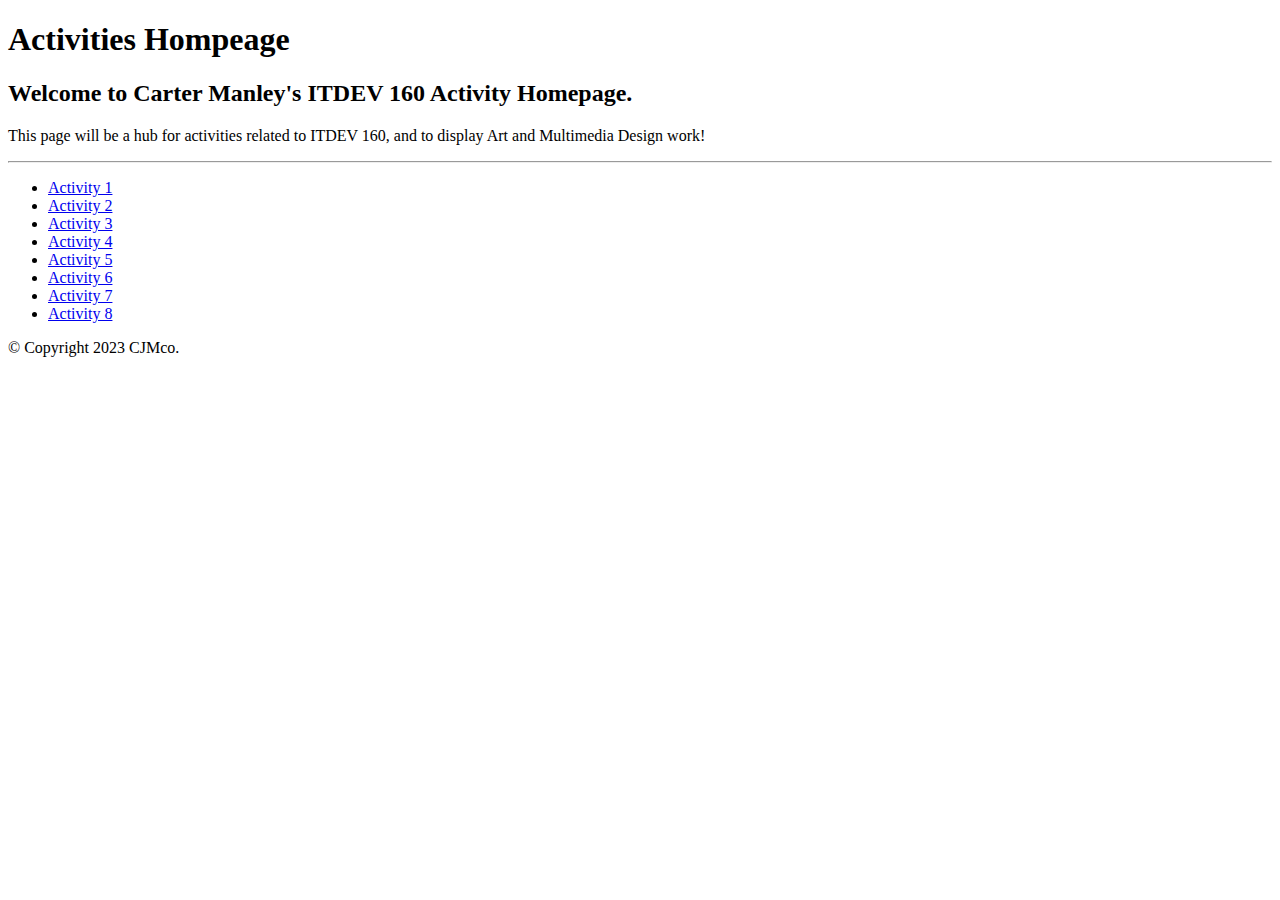
<file: index.html>
<!DOCTYPE html>
<html lang="en">
<head>
    <meta charset="UTF-8">
    <meta name="description" content="Welcome to my site">
    <meta name="keywords" content="Carter Manley's web portfolio">
	<title>ITDEV 160 Activities Homepage</title>
</head>
<body>
    <header>
        <h1>Activities Hompeage</h1>
        <h2>
            Welcome to Carter Manley's ITDEV 160 Activity Homepage.
        </h2>
    </header>
    <main>
        <p>
            This page will be a hub for activities related to ITDEV 160, and to display Art and Multimedia Design work!
        </p>
        <hr>
        </hr>
        <ul>
            <li><a href="activity-1/index.html">Activity 1</a></li>
            <li><a href="activity-2/index.html">Activity 2</a></li>
            <li><a href="activity-3/index.html">Activity 3</a></li>
            <li><a href="activity-4/index.html">Activity 4</a></li>            
            <li><a href="activity-5/index.html">Activity 5</a></li> 
            <li><a href="activity-6/index.html">Activity 6</a></li> 
            <li><a href="activity-7/index.html">Activity 7</a></li> 
            <li><a href="activity-8/index.html">Activity 8</a></li> 
        </ul>       
    </main>
    <footer>
        <p>&copy; Copyright 2023 CJMco.</p>
    </footer>
</body>
</html>
</file>
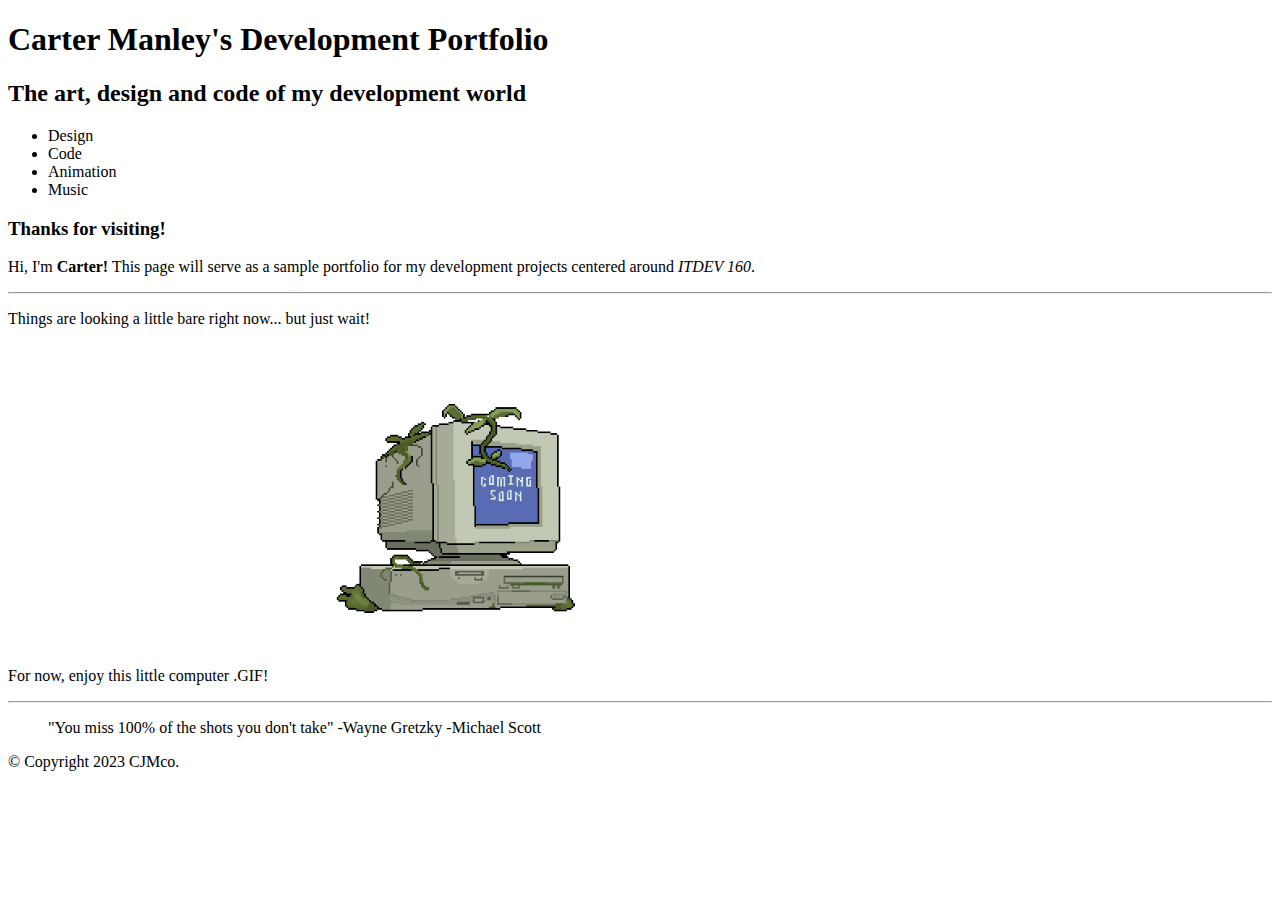
<file: activity-1/index.html>
<!DOCTYPE html>
<html lang="en">
<head>
    <meta charset="UTF-8">
    <meta name="description" content="Welcome to my site">
    <meta name="keywords" content="Carter Manley's web portfolio">
	<title>Carter Manley ITDEV 140</title>
</head>
<body>
    <header>
        <h1>Carter Manley's Development Portfolio</h1>
        <h2>The art, design and code of my development world</h2>
    </header>
    <main>
        <ul>
            <li><a>Design</a></li>
            <li><a>Code</a></li>
            <li><a>Animation</a></li>
            <li><a>Music</a></li>
        </ul>
        
        <h3>
            Thanks for visiting!
        </h3>
        <p>
            Hi, I'm <b>Carter!</b> This page will serve as a sample portfolio for my development projects centered around <i>ITDEV 160</i>.
        </p>
        <hr>  
            <p>
            Things are looking a little bare right now...     but just wait!    
            </p>
        </hr>  
        <p>
            For now, enjoy this little computer .GIF!
            <img src="ComputerComingSoon.gif" alt="Computer GIF" width="400">
        </p>
        <hr>
        </hr>
        <blockquote cite="https://en.wikipedia.org/wiki/Michael_Scott_Paper_Company">
            "You miss 100% of the shots you don't take" -Wayne Gretzky  -Michael Scott
        </blockquote>

    </main>

    <footer>
        <p>&copy; Copyright 2023 CJMco.</p>
    </footer>
</body>
</html>
</file>
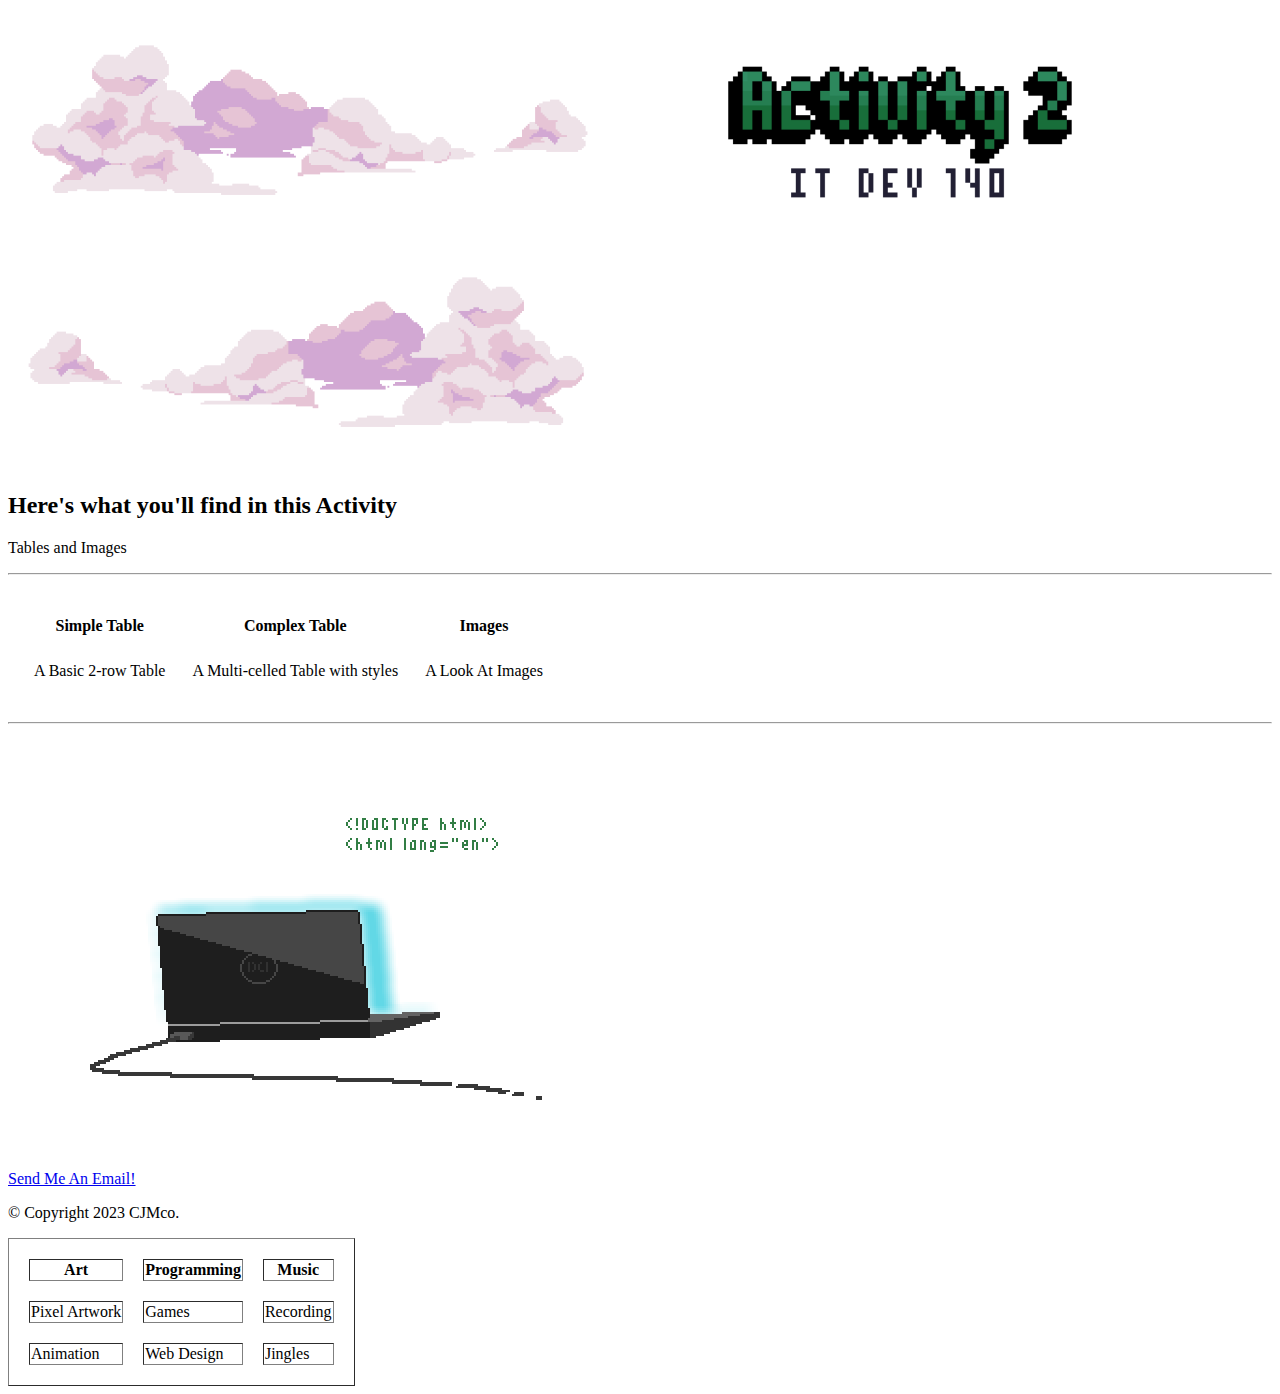
<file: activity-2/index.html>
<!DOCTYPE html>
<html lang="en">
<head>
    <meta charset="UTF-8">
    <meta name="description" content="Welcome to my site">
    <meta name="keywords" content="Carter Manley's web portfolio">
	<title>Carter Manley ITDEV 140 Activity 2</title>
</head>
<body>
    <header>
        <img src="images/Activity2Clouds.png" alt="Title Image" width="600">
        <img src="images/Activity2Title.png" alt="Title Image" width="600">
        <img src="images/Activity2Clouds2.png" alt="Title Image" width="600">
        <h2>Here's what you'll find in this Activity</h2>
    </header>
    <main>
        <p>
            Tables and Images
        </p>
        <hr>
        </hr>
        <p>
            <table id = "Simple Table"  cellspacing = "25">
                <tr>
                  <th>Simple Table</th>
                  <th>Complex Table</th>
                  <th>Images</th>
                </tr>
                <tr>
                  <td> A Basic 2-row Table</td>
                  <td>A Multi-celled Table with styles</td>
                  <td>A Look At Images</td>
                </tr>
              </table>
        </p>
        <hr>
        </hr>
        <p>
            <table id = "Complex Table" border = "1" cellspacing = "20"> 
                <thead>
                    <tr>
                        <th scope = "column">Art</th>
                        <th scope = "column">Programming</th>
                        <th scope = "column">Music</th>
                    </tr>
                </thead>
                <tbody>
                    <tr>
                        <td scope = "row">Pixel Artwork</td>
                        <td scope = "row">Games</td>
                        <td scope = "row">Recording</td>
                    </tr>
                </tbody>
                <tfoot>
                    <td>Animation</td>
                    <td>Web Design</td>
                    <td>Jingles</td>
                </tfoot>
        </p>
        <p>
            <img src="images/Activity2Computer.png" alt="Computer Graphic" width="600">
        </p>

        <p>
            <a href = "mailto: manleyc1@gmatc.matc.edu">Send Me An Email!</a>
        </p>

    </main>
    <footer>
        <p>&copy; Copyright 2023 CJMco.</p>
    </footer>
</body>
</html>
</file>
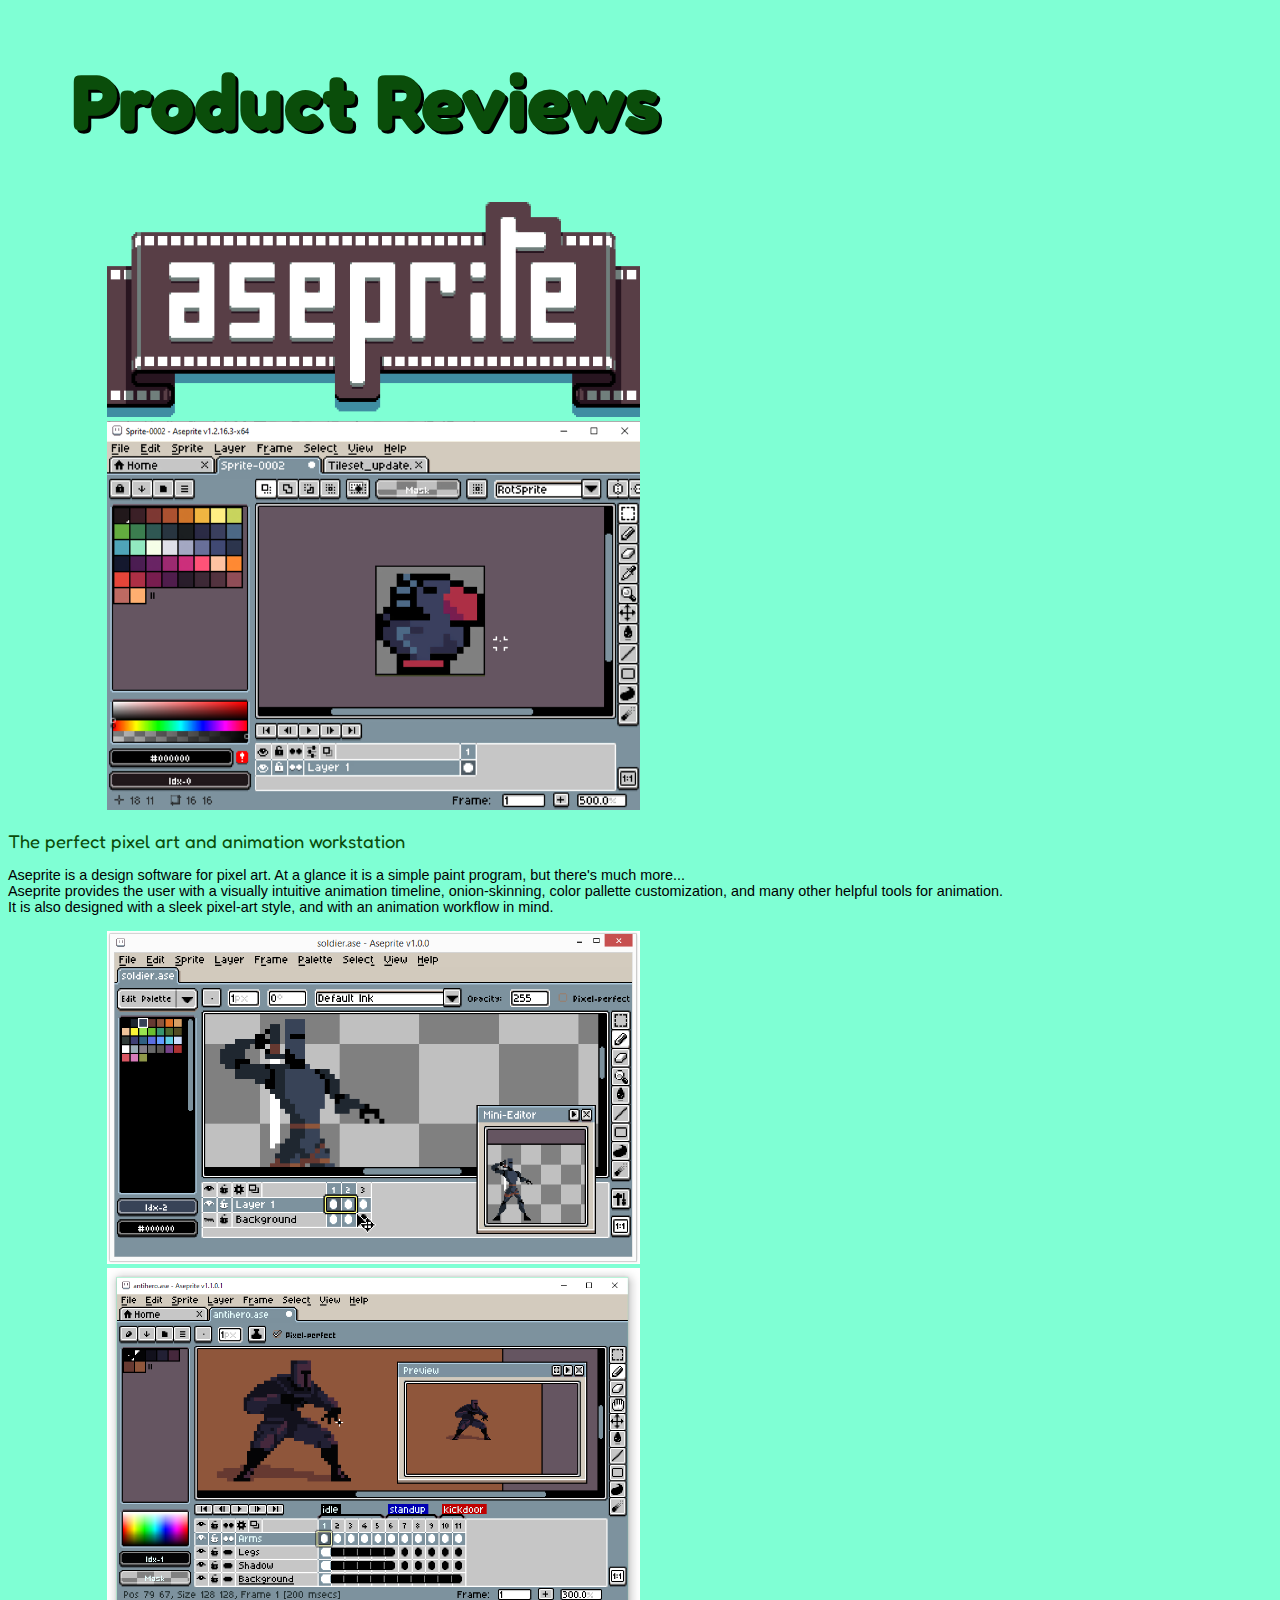
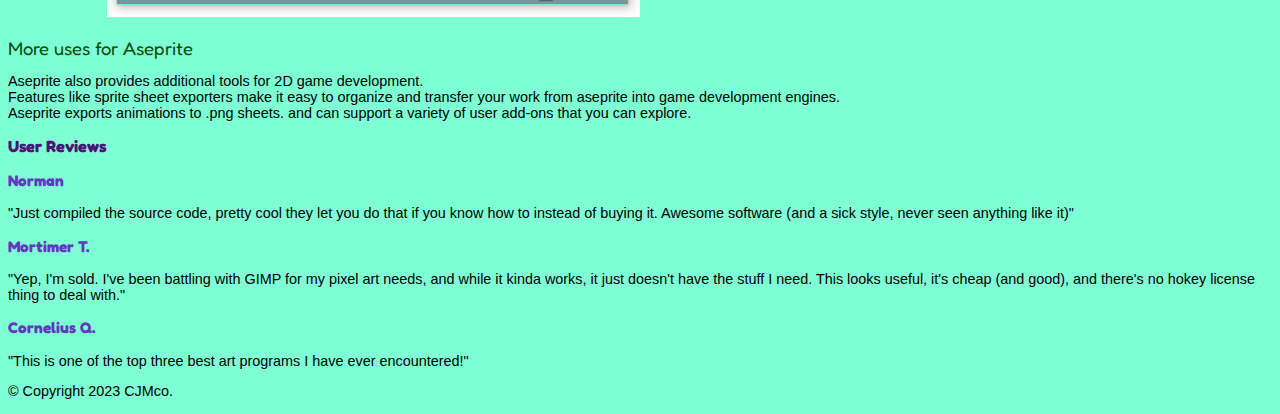
<file: activity-3/index.html>
<!DOCTYPE html>  
<html lang="en">
	<head>
        <meta charset="utf-8">
        <title>Product Reviews</title>
        <link rel="stylesheet" type="text/css" href="https://fonts.googleapis.com/css2?family=Fredoka+One&display=swap" >
        <link rel="stylesheet" type="text/css" href="css/master.css">

    </head>
    <body>
        <header>
          <h1>Product Reviews</h1>  
        </header>
        <main>
            <figure>
                <img src ="images/aseprite_logo.png" alt = "aseprite logo">
                <img src ="images/aeprite_image_1.png" alt = "Aseprite window 1">
            </figure>
            <figcaption>
               <span>The perfect pixel art and animation workstation</span>
            </figcaption>
            <p id = "product desription">
                Aseprite is a design software for pixel art. At a glance it is a simple paint program, but there's much more...
                <br>Aseprite provides the user with a visually intuitive animation timeline, onion-skinning, color pallette customization,
                and many other helpful tools for animation.
                <br>It is also designed with a sleek pixel-art style, and with an animation workflow in mind.
            </p>
            <figure>
                <img src ="images/aseprite_image_2.png" alt = "Aseprite window 2">
                <img src ="images/aseprite_image_3.png" alt = "Aseprite window 3">
            </figure>
            <figcaption>
                 <span>More uses for Aseprite</span>
            </figcaption>
            <p id = "product desription continued">
                Aseprite also provides additional tools for 2D game development. 
                <br>Features like sprite sheet exporters make it easy to organize and transfer your work from aseprite into game development engines. 
                <br>Aseprite exports animations to .png sheets. and can support a variety of user add-ons that you can explore.
            </p>
            <h2>User Reviews</h2>
            <div class = "Review">
                <h3>Norman</h3> 
                <p>"Just compiled the source code, pretty cool they let you do that if you know how to
                     instead of buying it. Awesome software (and a sick style, never seen anything like it)"</p>
            </div>
            <div class = "Review">
                <h3>Mortimer T.</h3> 
                <p>"Yep, I'm sold.  I've been battling with GIMP for my pixel art needs, and while it kinda works,
                     it just doesn't have the stuff I need.  This looks useful, it's cheap (and good), and there's no hokey license thing to deal with."</p>
            </div>
            <div class = "Review">
                <h3>Cornelius Q.</h3> 
                <p>"This is one of the top three best art programs I have ever encountered!"</p>
            </div>
    
        </main>
    
        <footer>
            <p>&copy; Copyright 2023 CJMco.</p>
        </footer>
    </body>
    </html>
</file>
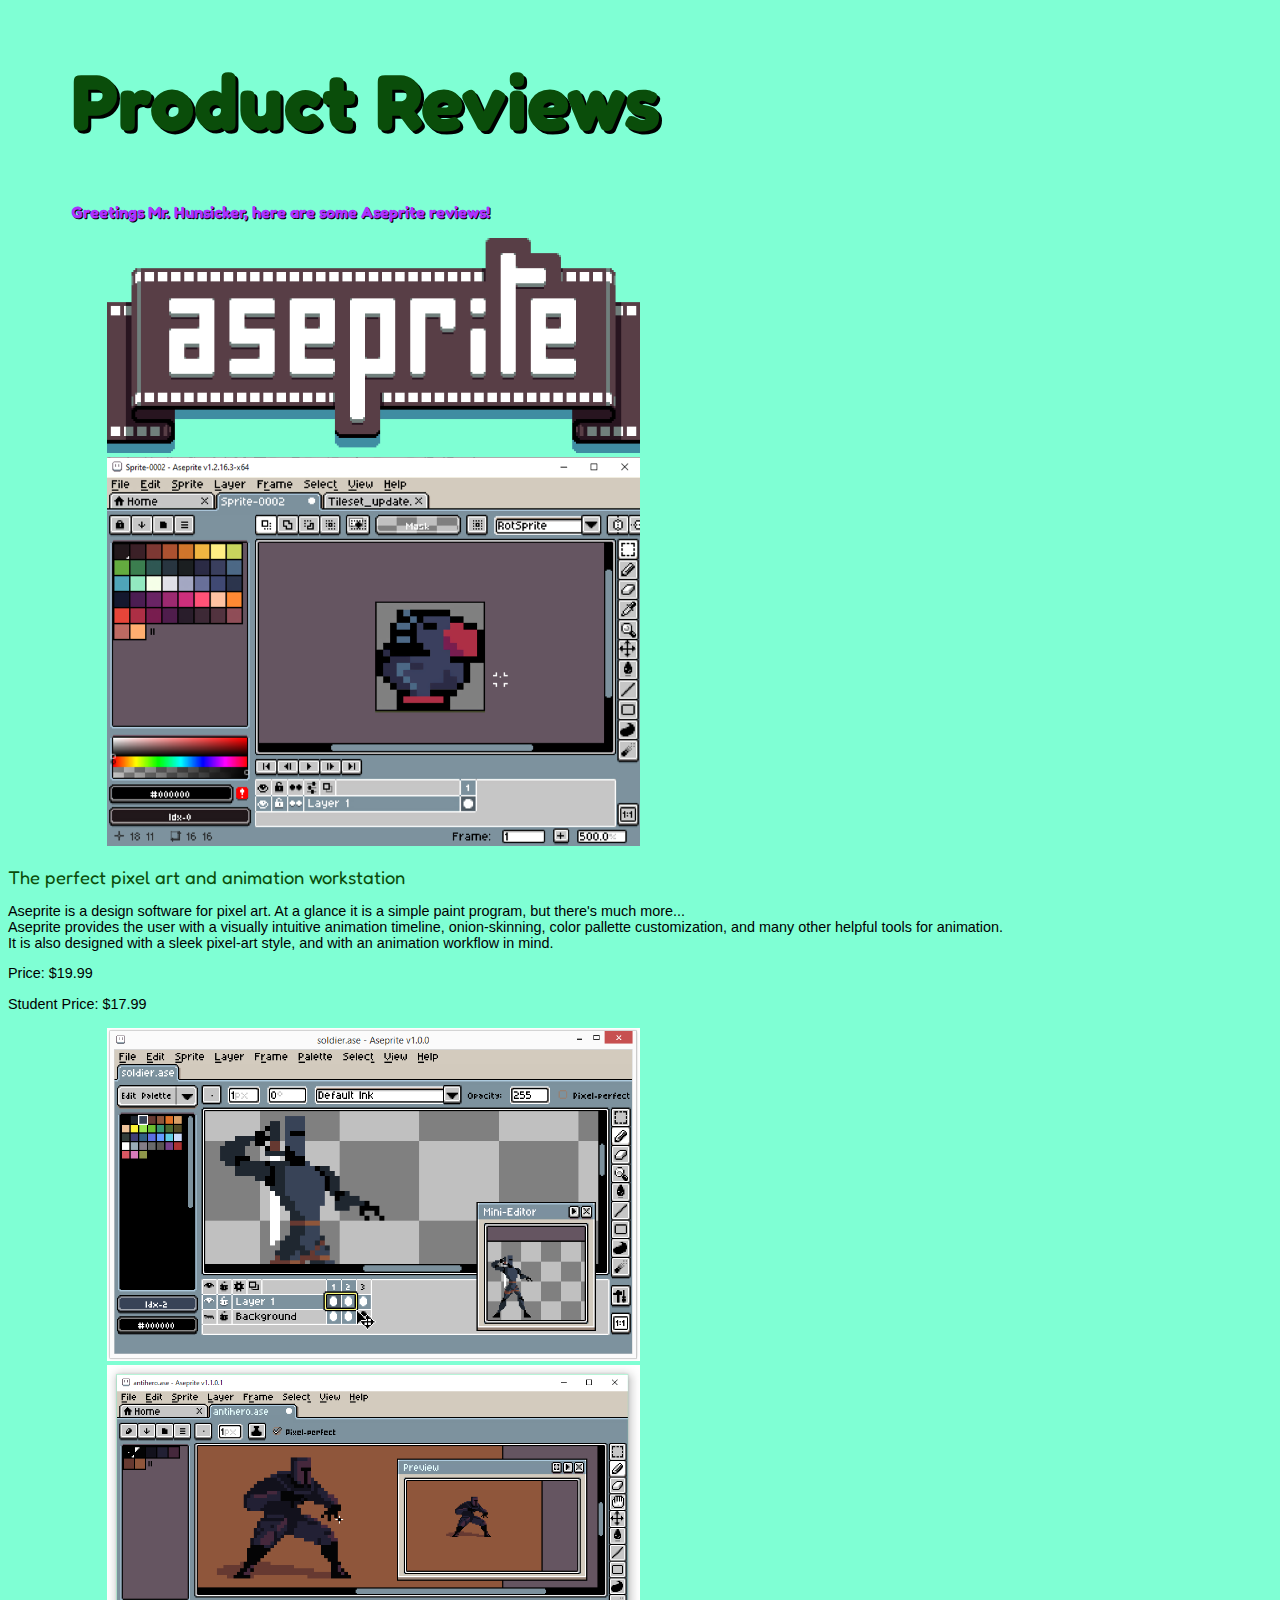
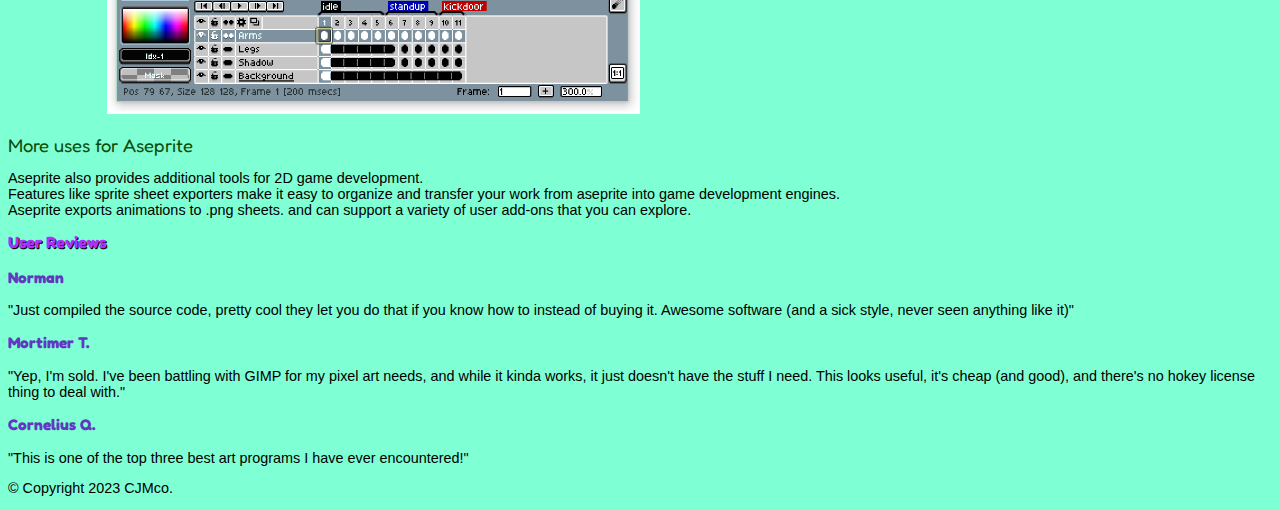
<file: activity-4/index.html>
<!DOCTYPE html>  
<html lang="en">
	<head>
        <meta charset="utf-8">
        <title>Product Reviews</title>
        <link rel="stylesheet" type="text/css" href="https://fonts.googleapis.com/css2?family=Fredoka+One&display=swap" >
        <link rel="stylesheet" type="text/css" href="css/master.css">

    </head>
    <body>
        <header>
          <h1>Product Reviews</h1>  
          <h2 id="greeting"></h2>
        </header>
        <main>
            <figure>
                <img src ="images/aseprite_logo.png" alt = "aseprite logo">
                <img src ="images/aeprite_image_1.png" alt = "Aseprite window 1">
            </figure>
            <figcaption>
               <span>The perfect pixel art and animation workstation</span>
            </figcaption>
            <p id = "product desription">
                Aseprite is a design software for pixel art. At a glance it is a simple paint program, but there's much more...
                <br>Aseprite provides the user with a visually intuitive animation timeline, onion-skinning, color pallette customization,
                and many other helpful tools for animation.
                <br>It is also designed with a sleek pixel-art style, and with an animation workflow in mind.
            </p>
            <p>Price: $<span id="price"></span></p>
            <p>Student Price: $<span id="student-price"></span></p>
            <figure>
                <img src ="images/aseprite_image_2.png" alt = "Aseprite window 2">
                <img src ="images/aseprite_image_3.png" alt = "Aseprite window 3">
            </figure>
            <figcaption>
                 <span>More uses for Aseprite</span>
            </figcaption>
            <p id = "product desription continued">
                Aseprite also provides additional tools for 2D game development. 
                <br>Features like sprite sheet exporters make it easy to organize and transfer your work from aseprite into game development engines. 
                <br>Aseprite exports animations to .png sheets. and can support a variety of user add-ons that you can explore.
            </p>
            
            <h2>User Reviews</h2>
            <div class = "Review">
                <h3>Norman</h3> 
                <p>"Just compiled the source code, pretty cool they let you do that if you know how to
                     instead of buying it. Awesome software (and a sick style, never seen anything like it)"</p>
            </div>
            <div class = "Review">
                <h3>Mortimer T.</h3> 
                <p>"Yep, I'm sold.  I've been battling with GIMP for my pixel art needs, and while it kinda works,
                     it just doesn't have the stuff I need.  This looks useful, it's cheap (and good), and there's no hokey license thing to deal with."</p>
            </div>
            <div class = "Review">
                <h3>Cornelius Q.</h3> 
                <p>"This is one of the top three best art programs I have ever encountered!"</p>
            </div>
    
        </main>
    
        <footer>
            <p>&copy; Copyright 2023 CJMco.</p>
        </footer>
        <script src="js/scripts.js"></script>
    </body>
    </html>
</file>
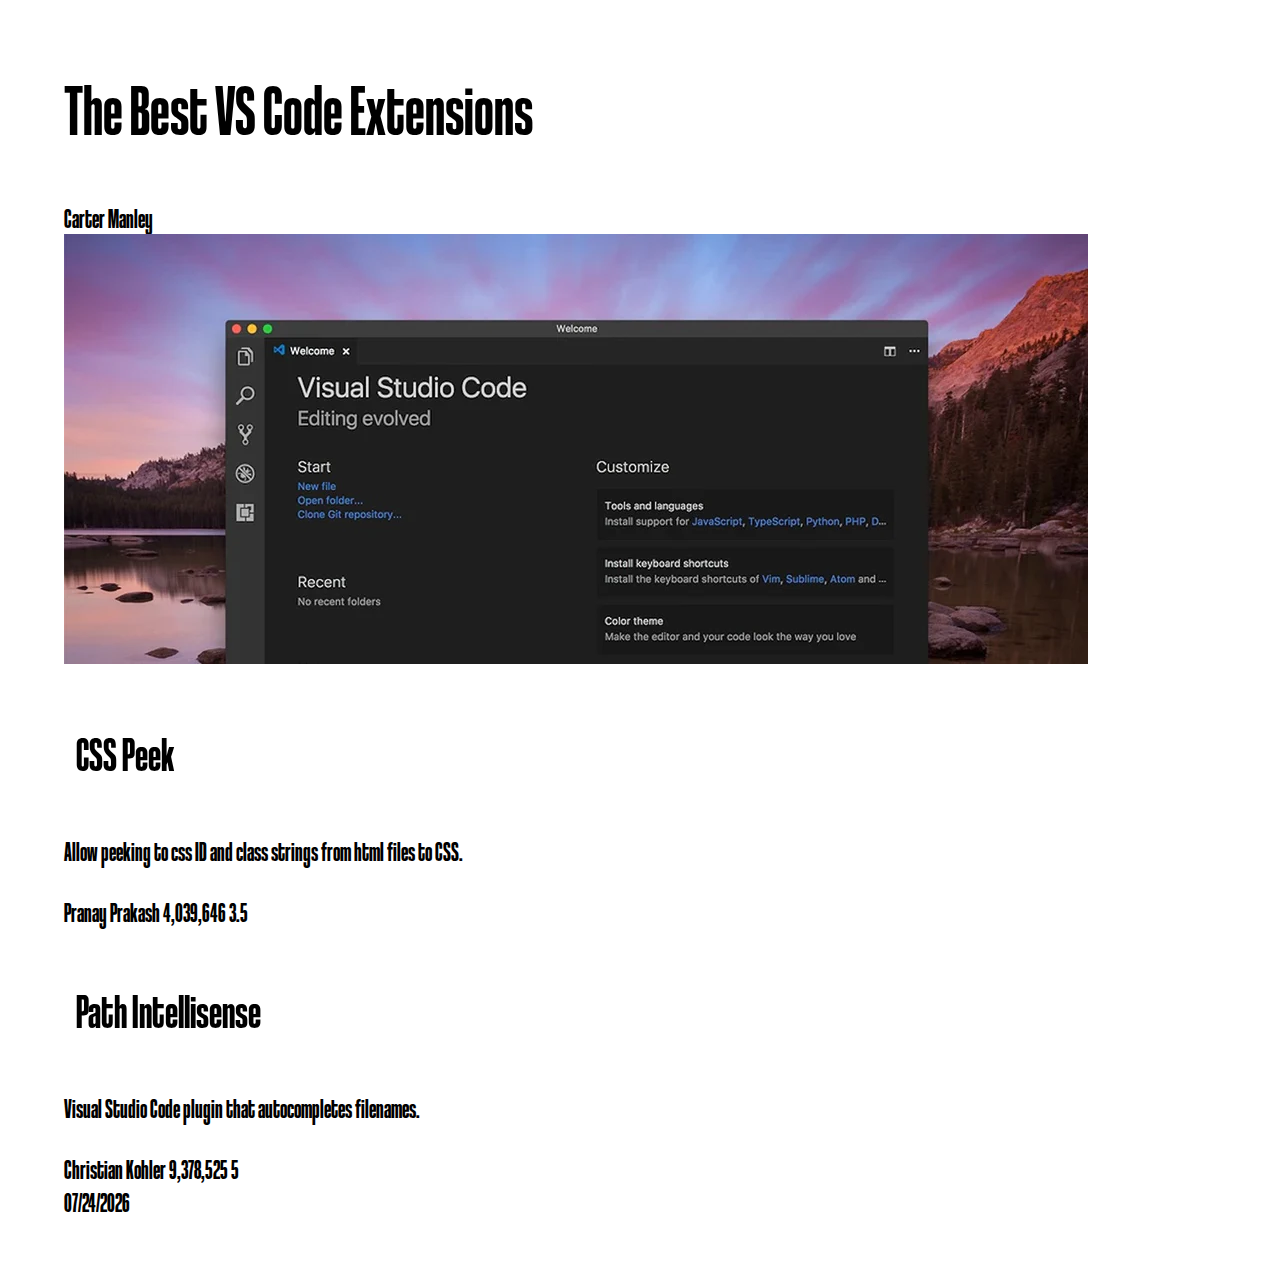
<file: activity-5/index.html>
<!DOCTYPE html>
<html>
<head>
    <meta charset="UTF-8" />
    <title>My Two Favorite VS Code extensions</title>
    <link rel="stylesheet" type="text/css" href="css/master.css">
    <link rel="stylesheet" type="text/css" href="css/coolvetica.otf">
</head>
<body>
    <header>
        <h1>The Best VS Code Extensions</h1>
        <div id = "Author">
            Carter Manley
        </div>
        <div id = "Date">
        </div>
        <img id = "headerImage" src = "images/VsScreenshot.webp"  alt = "Header Image">
    </header>
    <main>
        <div class = "package-container">
            <header>
                <h2 id = "p1-name"></h2>
            </header>
            <section>
                <p id= "p1-description"></p>
            </section>
            <footer>
                <span id = "p1-author"></span>
                <span id = "p1-downloads"></span>
                <span id = "p1-stars"></span>
            </footer>
        </div>
        <div class = "package-container">
            <header>
                <h2 id = "p2-name"></h2>
            </header>
            <section>
                <p id= "p2-description"></p>
            </section>
            <footer>
                <span id = "p2-author"></span>
                <span id = "p2-downloads"></span>
                <span id = "p2-stars"></span>
            </footer>
        </div>
    </main>

    <script src="js/scripts.js" charset="UTF-8"></script>
</body>
</html>
</file>
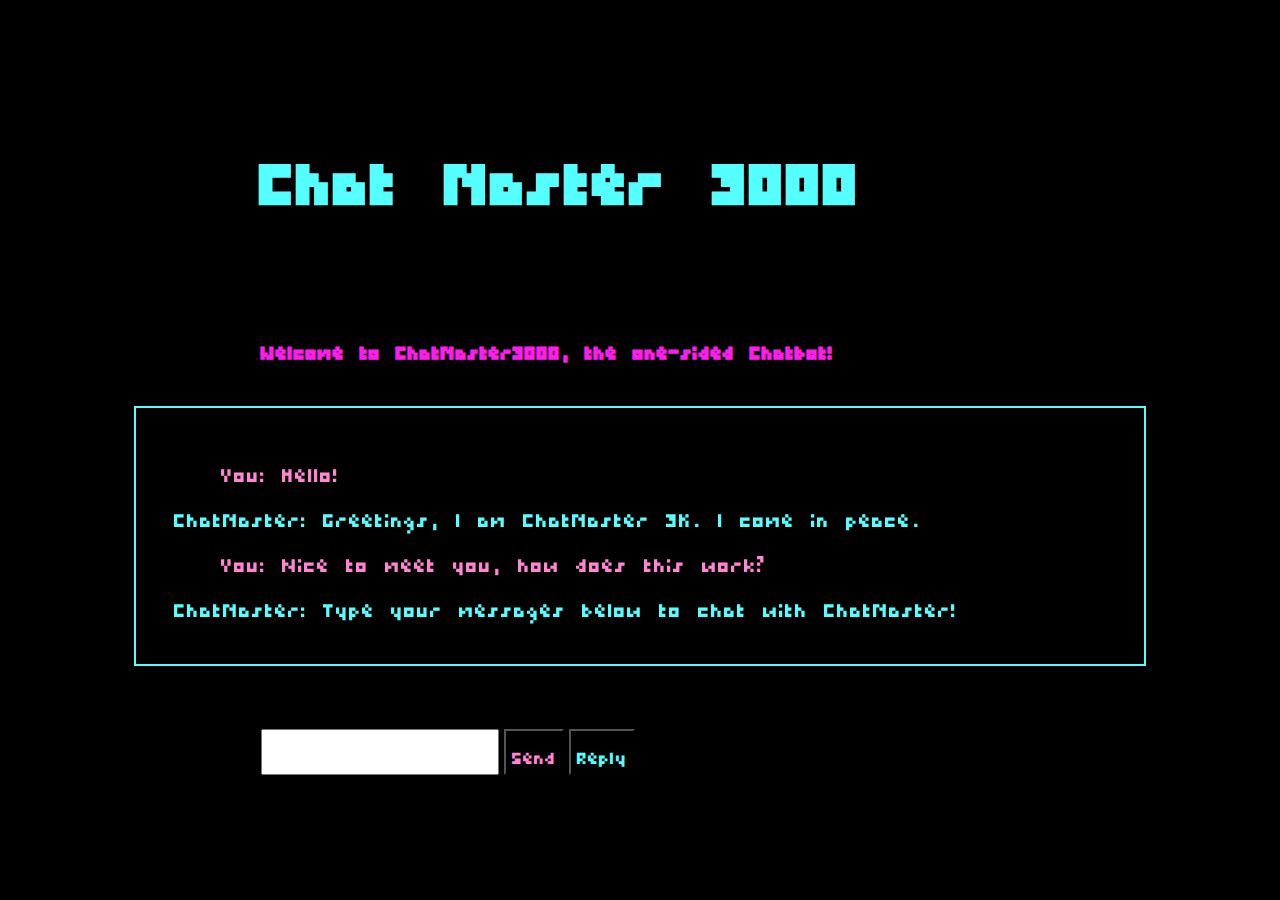
<file: activity-6/index.html>
<!DOCTYPE html>  
<html lang="en">
	<head>
        <meta charset="utf-8">
        <title>Chat Master 3000</title>
        <link rel="stylesheet" type="text/css" href="css/bitBasic10.ttf" >
        <link rel="stylesheet" type="text/css" href="css/master.css">

    </head>
    <body>
        <header>
            <h1>Chat Master 3000</h1>
            
        </header>
        <main>
            <h2>Welcome to ChatMaster3000, the one-sided Chatbot!</h2>
            <section id="message-container" class="messages"></section>
            <section>
                <input type="text" id="message-input">
                <button type="button" id="send-button">Send</button>
                <button type="button" id="reply-button">Reply</button>
            </section>

        </main>
    
        <footer>
            <p>&copy; Copyright 2023 CJMco.</p>
        </footer>
        <script src="js/scripts.js" charset="utf-8"></script>
    </body>

    </html>
</file>
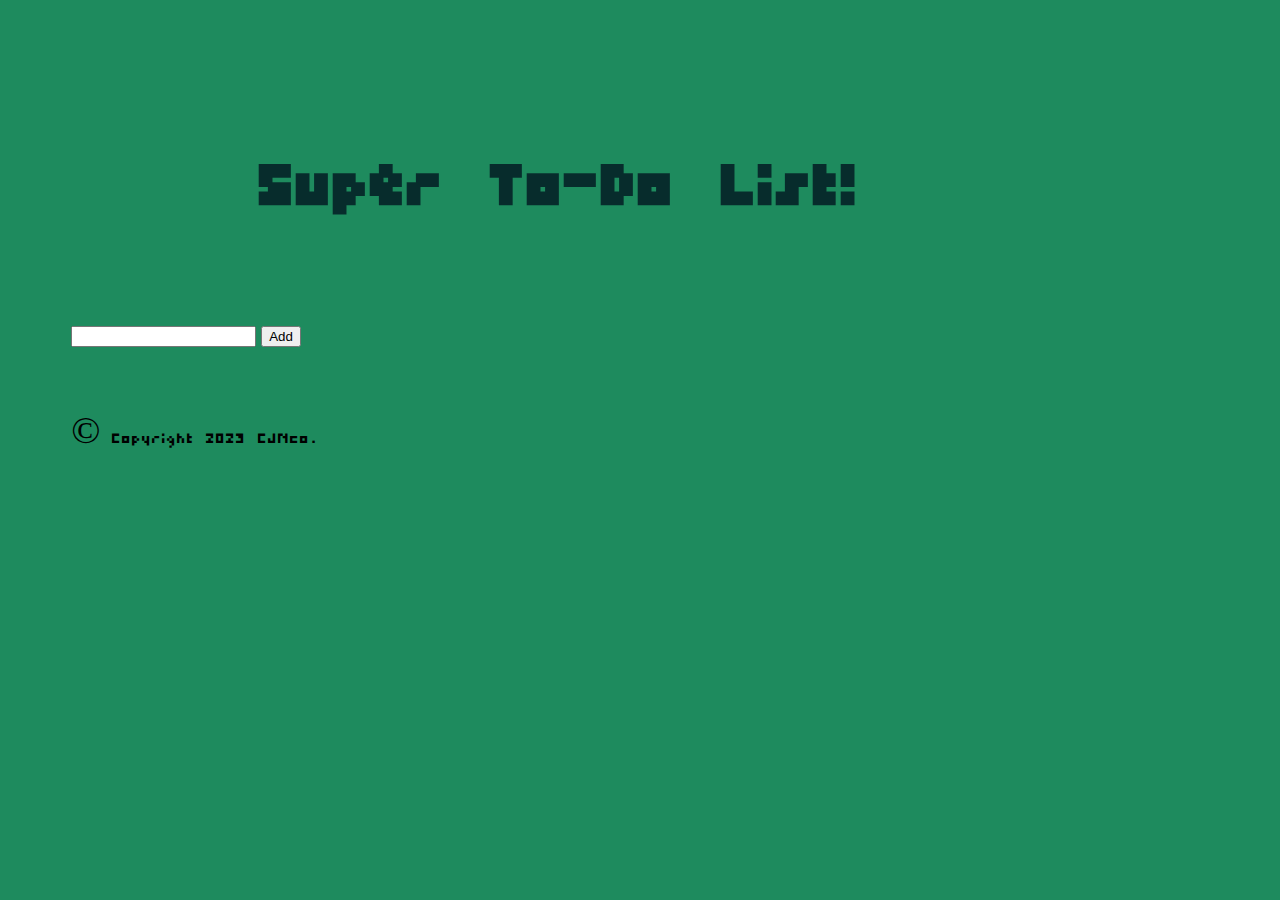
<file: activity-7/index.html>
<!DOCTYPE html>  
<html lang="en">
	<head>
        <meta charset="utf-8">
        <title>Super To-Do List</title>
        <link rel="stylesheet" type="text/css" href="css/bitBasic10.ttf" >
        <link rel="stylesheet" type="text/css" href="css/master.css">

    </head>
    <body>
        <header>
            <h1>Super To-Do List!</h1>
        </header>
        <main>
            <section>
                <input type="text" id="input-task">
                <button type="button" id="add-task">Add</button>
            </section>
            <section id="todo-list-container">
                <ol id="active-list">

                </ol>
                <ul id="completed-list">

                </ul>
            </section>
        </main>
    
        <footer>
            <p>&copy; Copyright 2023 CJMco.</p>
        </footer>
        <script src="js/scripts.js" charset="utf-8"></script>
    </body>

    </html>
</file>
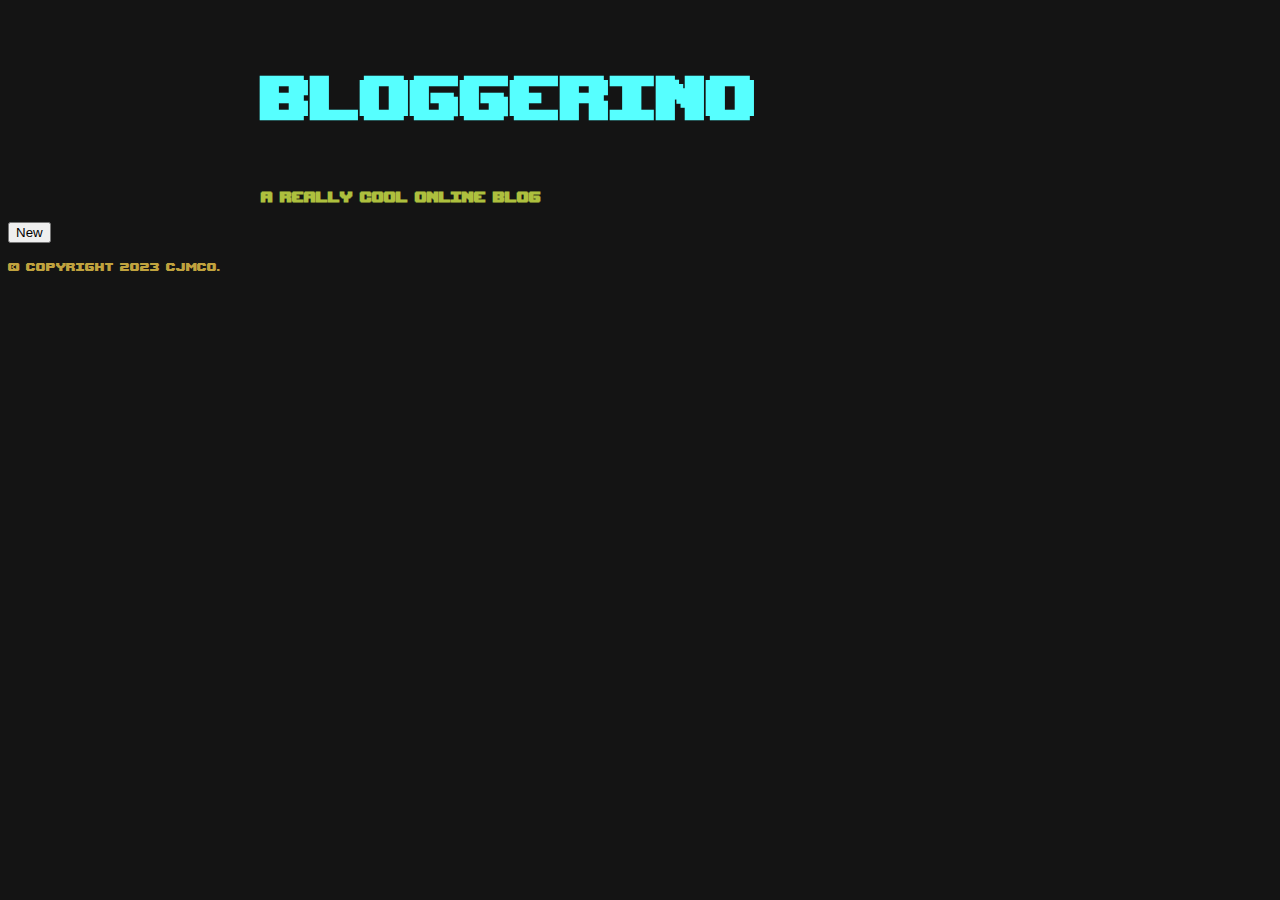
<file: activity-8/index.html>
<!DOCTYPE html>  
<html lang="en">
	<head>
        <meta charset="utf-8">
        <title>Activity 8</title>
        <link rel="stylesheet" type="text/css" href="css/upheaval.ttf" >
        <link rel="stylesheet" type="text/css" href="css/master.css">

    </head>
    <body>
        <header>
            <h1 class="header-title">Bloggerino</h1>
            <h2>A really cool online blog</h2>
            <div class="header-menu">
                <button id="new-button">New</button>
            </div>
        </header>
        <main>
           <section id="display-content"></section>
        </main>
    
        <footer>
            <p>&copy; Copyright 2023 CJMco.</p>
        </footer>


        <div class ="modal" id="modal-dialog">
            <section>
                <h2>Title</h2>
                <input type="text" id="edit-title-text">
                <span id="edit-title-message"></span>
            </section>
            <section>
                <h2>Content</h2>
                <textarea name="edit-content-text" id="edit-content-text" cols="80" rows = "8"></textarea>
                <span id = "edit-content-message"></span>
            </section>
            <footer>
                <button id="cancel-button">Cancel</button>
                <button id="save-button">Save</button>
            </footer>
        </div>
        <div id="modal-backdrop"></div>
        <script src="js/scripts.js" charset="utf-8"></script>
    </body>
    </html>
</file>
<file: activity-3/css/master.css>
html {
	background-color:aquamarine;
	background-size: cover;

}

header {
    font-family: 'Fredoka One', cursive;
    font-size: calc(14px + 2vw);
    padding-left: 5%;
    text-shadow: 3px 3px 0 #000000; 
}

h1{
    color: rgb(10, 77, 10);
}

img{
    width:45%;
	padding-left: 5%;
}

figcaption{
    font-family: 'Fredoka One', cursive;
    font-size: calc(12px + .5vw);
    color: rgb(10, 77, 10);
}

p{
    font-family: 'Segoe UI', Tahoma, Geneva, Verdana, sans-serif;
    font-size: calc(8px + .5vw);
}

h2{
    font-family: 'Fredoka One', cursive;
    font-size: calc(10px + .5vw);
    color: rgb(79, 17, 121);
}

h3{
    font-family: 'Fredoka One', cursive;
    font-size: calc(9px + .5vw);
    color: rgb(97, 56, 192);
}

#Review {
    font-family: 'Segoe UI', Tahoma, Geneva, Verdana, sans-serif;
    font-size: calc(6px + .3vw);
}
</file>
<file: activity-4/css/master.css>
html {
	background-color:aquamarine;
	background-size: cover;

}

header {
    font-family: 'Fredoka One', cursive;
    font-size: calc(14px + 2vw);
    padding-left: 5%;
    text-shadow: 3px 3px 0 #000000; 
}

h1{
    color: rgb(10, 77, 10);
}

img{
    width:45%;
	padding-left: 5%;
}

figcaption{
    font-family: 'Fredoka One', cursive;
    font-size: calc(12px + .5vw);
    color: rgb(10, 77, 10);
}

p{
    font-family: 'Segoe UI', Tahoma, Geneva, Verdana, sans-serif;
    font-size: calc(8px + .5vw);
}

h2{
    font-family: 'Fredoka One', cursive;
    font-size: calc(10px + .5vw);
    color: rgb(172, 49, 255);
    text-shadow: 1px 1px 0 #000000; 
}

h3{
    font-family: 'Fredoka One', cursive;
    font-size: calc(9px + .5vw);
    color: rgb(97, 56, 192);
}

#Review {
    font-family: 'Segoe UI', Tahoma, Geneva, Verdana, sans-serif;
    font-size: calc(6px + .3vw);
}
</file>
<file: activity-5/css/master.css>
html {
	background-color:rgb(255, 255, 255);
	background-size: cover;
}

@font-face {
    font-family: myFont;
    src: url(coolvetica.otf)
}

h1{
    font-family: myFont;
    font-size: calc(48px + 2vw);
    color: rgb(0, 0, 0);
}
h2{
    font-family: myFont;
    font-size: calc(30px + 1.5vw);
    color: rgb(0, 0, 0);
    padding: 1%;
}
body{
    font-family: myFont;
    font-size: calc(15px + 1vw);
    color: rgb(0, 0, 0);
    margin: 5%;
}
</file>
<file: activity-6/css/master.css>
html {
    font-family: myFont;
	background-color:rgb(0, 0, 0);
	background-size: cover;
}

@font-face {
    font-family: myFont;
    src: url(bitBasic10.ttf)
}

h1{

    font-size: calc(128px + 1.5vw);
    color: rgb(86, 255, 255);
    padding-left: 20%;
}

h2{
    font-size: calc(28px + 1.5vw);
    color: rgb(255, 28, 236);
    padding-left: 20%;
}


.messages{
    margin-left: 10%;
    margin-right: 10%;
    margin-bottom: 5%;
}

.out-message{
    margin-left: 5%;
    font-size: calc(32px + 1.5vw);
    color: rgb(255, 134, 209);
}

.in-message{
    font-size: calc(32px + 1.5vw);
    color:  rgb(86, 255, 255);
}

#message-input{
    font-family: myFont;
    font-size: calc(32px + 1vw);
    margin-left: 20%;
    padding-left:.5%;
}

#message-container{
    padding: 3%;
    border: 2px solid rgb(86, 255, 255);
}

#send-button{
    font-family: myFont;
    font-size: calc(32px + 1vw);
    color: rgb(255, 134, 209);
    background-color:rgb(0, 0, 0);
}

#reply-button{
    font-family: myFont;
    font-size: calc(32px + 1vw);
    color:  rgb(86, 255, 255);
    background-color:rgb(0, 0, 0);
}
</file>
<file: activity-7/css/master.css>
html {
    font-family: myFont;
	background-color:rgb(30, 139, 94);
	background-size: cover;
    
}

@font-face {
    font-family: myFont;
    src: url(bitBasic10.ttf)
}

h1{

    font-size: calc(128px + 1.5vw);
    color: rgb(7, 44, 44);
    padding-left: 20%;
    border:rgb(30, 139, 94) 1px;
}
main{
    margin-left: 5%;
}
ul{
    font-size: calc(48px + 1vw);
}

li{
    font-size: calc(48px + 1vw);
    padding:1%;
}

#todo-list-container{
    margin-top: 2%;
}

#completed-list{
    list-style-type: none;
}

#completed-list li {
    color: rgb(233, 55, 49);
}

footer{
    font-size: calc(32px + .5vw);
    margin-left: 5%;
}
</file>
<file: activity-8/css/master.css>
html {
    font-family: myFont;
	background-color:rgb(20, 20, 20);
	background-size: cover;
}

@font-face {
    font-family: myFont;
    src: url(upheaval.ttf)
}

h1{

    font-size: calc(64px + 1.5vw);
    color: rgb(86, 255, 255);
    padding-left: 20%;
}

h2{
    font-size: calc(14px + .5vw);
    color: rgb(173, 192, 62);
    padding-left: 20%;
}

#modal-backdrop{
    display: none;
    position: absolute; 
    
}

#modal-backdrop.visible{
    display: block;
    

}

.modal {
    display: none;
    position: absolute;
}

.modal.visible{
    display: block;
}

#display-content{
    color: rgb(114, 114, 114);
}

footer{
    color: rgb(192, 162, 62);
}
</file>
